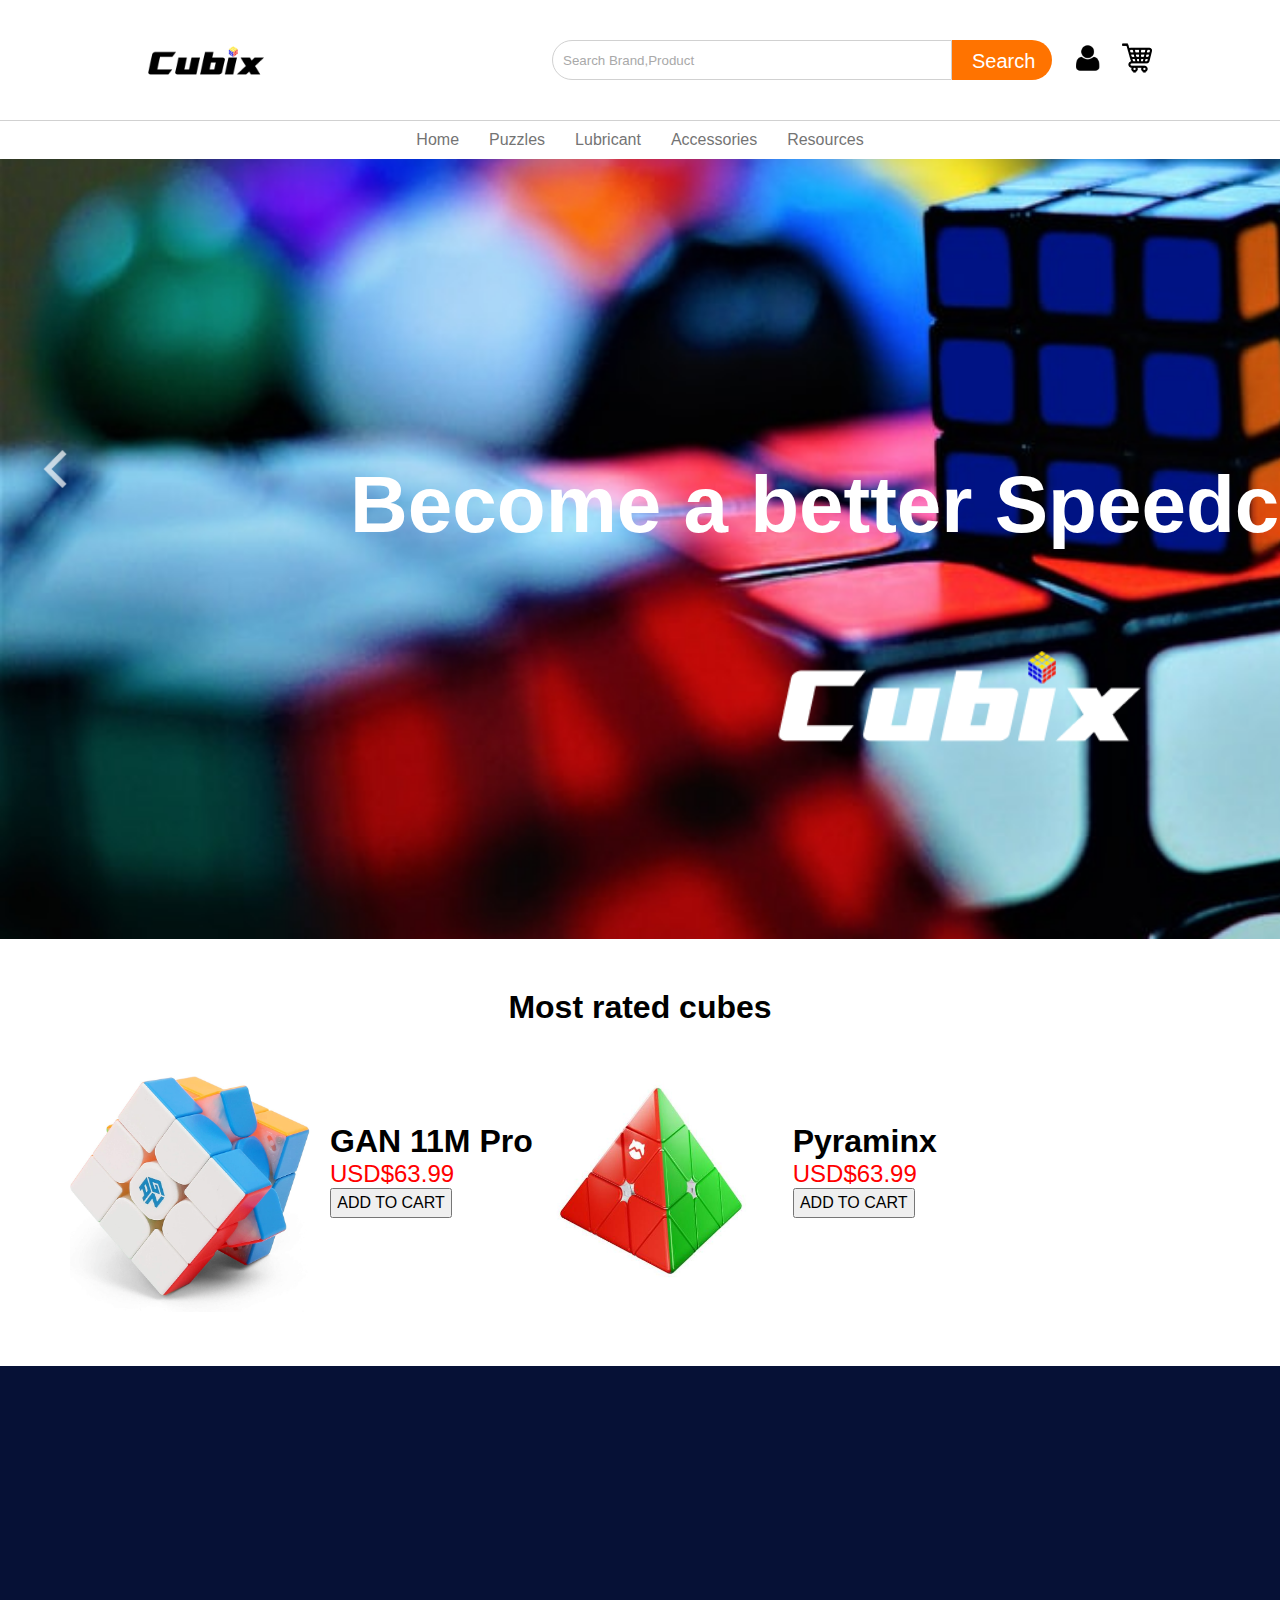
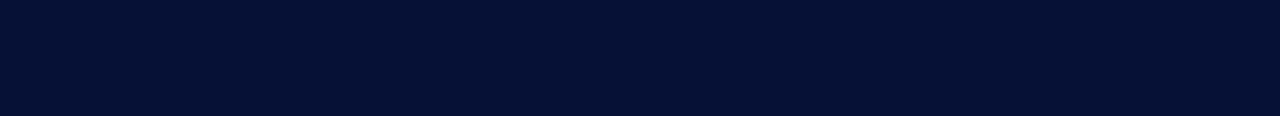
<file: index.html>
<!DOCTYPE html>
<html lang="en">
<head>
    <meta charset="UTF-8">
    <meta http-equiv="X-UA-Compatible" content="IE=edge">
    <meta name="viewport" content="width=7, initial-scale=1.0">
    <title>BANNER</title>
    <link rel="stylesheet" type="text/css" href="style.css">    
</head>
<body>
    <div class="nav">
        <img src="img/logo2.png" class="sitelogo" alt="">
        <div class="nav-item">
            <div class="search">
                <input type="text" class="searchbar" placeholder="search brand,product">
                <button class="search-btn">search</button>
            </div>
            <a href="#"><img src="img/user2.png" alt=""></a>
            <a href="#"><img src="img/cart2.png" alt=""></a>
        </div>
    </div>
    <ul class="links-container">
        <li class="link-item"><a href="#" class="link">home</a></li>
        <li class="link-item"><a href="puzzles.html" class="link">puzzles</a></li>
        <li class="link-item"><a href="#" class="link">lubricant</a></li>
        <li class="link-item"><a href="#" class="link">accessories</a></li>
        <li class="link-item"><a href="#" class="link">resources</a></li>
    </ul>

    <div class="main-banner" id="main-banner">
        <div class="imgbanbtn imgbanbtn-prev" id="imgbanbtn-prev" ></div>
        

        

        <div class="image__overlay image__overlay--terceiro"></div>


        <div class="imgban" id="imgban3">
            <div class="imgban-box">
                <h2>Learn about the Rubik's Cube</h2>
                <p>and the man behind it all</p>
            </div>
        </div>

        
        <div class="image__overlay image__overlay--secondary"></div>

        <div class="imgban" id="imgban2">
            <div class="imgban-box">
                <h2>Meet the best Speedcubers in the world</h2>
                <p>Learn about these superhumans</p>
            </div>
        </div>


        <div class="image__overlay image__overlay--primary"></div>

        <div class="imgban" id="imgban1">
            <div class="imgban-box">
                <h2>Become a better Speedcuber with</h2>
                <img id="whitelogo1" src="img/whitelogo2.png">
            </div>
        </div>
        
        <div class="imgbanbtn imgbanbtn-next" id="imgbanbtn-next" ></div>
    </div>

    <div class ="main">
        <div class="home" id="home">
            <div class="title"> 
                <h1>Most rated cubes</h2>
            </div>
            
            <div class="homecontainer_container_grid">
                <div class="cubes_container">
                    <div class="homeimg_bg">
                        <a href="#"> <img src="img/gan.png" alt="" class="homeimg"></a>
                    </div>
                    <div class="home_data">
                        <h1 class="home_title">
                            GAN 11M Pro 
                        </h1>
                        <span class="home_price">USD$63.99</span>
    
                        <div class="home_btns">
                            <a href="#" class="button button--gray button--small"></a>
                            <button class="button_home_button">ADD TO CART</button>
                        </div>
                    </div>
                    <div class="homeimg_bg2">
                        <a href="#"> <img src="img/pyraminx.jpg" alt="" class="homeimg2"></a>
                    </div>

                    <div class="home_data">
                        <h1 class="home_title">
                            Pyraminx 
                        </h1>
                        <span class="home_price">USD$63.99</span>

                        <div class="home_btns">
                            <a href="#" class="button button--gray button--small"></a>
                            <button class="button_home_button">ADD TO CART</button>
                        </div>
                    </div>
                </div>
            </div>
            <footer class="home_footer">
                
            </footer>
        </div>
    </div>




    <script src="script.js">
        

    </script>
</body>
</html>
</file>
<file: style.css>
@import 'nav.css';

*{
    margin:0px;
    padding:0px;

}

body{
    background-color:#fff;
}

.main-banner{
    margin: 0 auto; /* centrar o banner */
    width: 1903px;
    height: calc(100vh - 120px);
    background-color: #fff;
    overflow:hidden; /* nao mostrar as imagens a sair do container */
    position:relative;      /*  como os child elements (imagens) têm position absolute, o container tem de ser relative para as imagens estarem dentro do container */

}

.main-banner .imgban{
    width:100%;
    height:100%;
    position:absolute;
    top:0px;
    transition: all ease-in-out 500ms;
    
}






.image__overlay {
    position: absolute;
    top: 0;
    left: 0;
    width: 100%;
    height: 100%;
    background: rgba(0, 0, 0, 0.6);
    color: #ffffff;
    font-family: 'Quicksand', sans-serif;
    display: flex;
    flex-direction: column;
    align-items: center;
    justify-content: center;
    opacity: 0;
    transition: 0.25s;
    z-index: 4000;
}

.image__overlay--blur {
    backdrop-filter: blur(5px);
}

.image__overlay--primary {
    background: #2e2d2d;
    
}

.image__overlay > * {
    transform: translateY(20px);
    transition: transform 0.25s;
}

.image__overlay:hover {
    opacity: 0.7;
}

.image__overlay:hover > * {
    transform: translateY(0);
}

.image__title {
    font-size: 2em;
    font-weight: bold;
}

.image__description {
    font-size: 1.25em;
    margin-top: 0.25em;
}




.main-banner #imgban3{
    background-image: url(img/erno.jpeg);
    background-size:cover;
    background-position:center;
    background-repeat: no-repeat;
    

}




.main-banner #imgban2{
    background-image: url(img/speedcubers.jpg);
    background-size:cover;
    background-position:center;
    background-repeat: no-repeat;

}



.main-banner #imgban1{
    background-image: url(img/hero2.png);
    background-size:cover;
    background-position:center;
    background-repeat: no-repeat;

}

.imgbanbtn{
    width:100px;
    height:100px;
    
    border-radius:4px;
    position:absolute;
    top:260px;
    z-index:2500;
    opacity:0.7;
    cursor:pointer;
}

.imgbanbtn:hover{
   opacity: 1;
}

.imgbanbtn-prev{
    left:5px;
    background-image:url(img/backarrowfinal.png);
    background-size: 60%;
    background-position:center;
    background-repeat: no-repeat;
    z-index: 5000;
}

.imgbanbtn-next{
    right:5px;
    background-image:url(img/fowardarrow.png);
    background-size: 60%;
    background-position:center;
    background-repeat: no-repeat;
    z-index: 5000;
}



.main-banner .imgban-box h2{
    font-family: Arial, Helvetica, sans-serif;
    font-size:80px;
    color:#fff;
    
}

.main-banner .imgban-box p{
    padding-top: 6px;
    font-family: Arial, Helvetica, sans-serif;
    font-size:60px;
    color:#fff;
}

.main-banner #imgban3 .imgban-box{
    padding-top: 220px;
    padding-left: 100px;
}

.main-banner #imgban2 .imgban-box{
    padding-top: 220px;
    padding-right: 100px;
    float:right;
    text-align: right;
}
.main-banner #imgban1 .imgban-box h2{
    padding-top: 300px;
    padding-left: 350px;
    justify-content: center;
}

.main-banner #imgban1 .imgban-box #whitelogo1{
    width:500px;
    margin-left:722px;
    margin-top:0px;
    
}

.main-banner #imgban2 .imgban-box #whitelogo2{
    margin-top: 250px;
    padding-right: 600px;
    width: 500px ;
    justify-content: center;
}

.main-banner #imgban3 .imgban-box #whitelogo3{
    margin-top: 250px;
    padding-left: 620px;
    width: 500px ;
    justify-content: center;
}

.homecontainer{
    position:relative;
    row-gap: 2.5rem;
}

/*Fim do banner*/

.homeimg{
    width: 240px;
    padding-top: 50px;
}

.homeimg2 {
    width: 240px;
}

.homecontainer_container_grid {
    padding-left: 70px; 
}

.cubes_container {
    display: flex;
    flex-direction: row;
}

.home_data {
    display: flex;
    align-self: center;
    flex-direction: column;
    padding-left: 20px;
}


.homeimg2 {
    padding-top: 30px;

}


.title {
    display: flex;
    justify-content: center;
    font-family: "roboto",sans-serif;
    padding-top: 50px;
}

.home_price {
    color: #ff0000;
    font-size: x-large;
}

.button_home_button { 
    width: 122px;
    height: 30px;
    font-size: medium;
}

.home_footer {
    height: 350px;
    background-color: rgb(6, 17, 54);
    margin-top: 50px;
    color: white;
}
</file>
